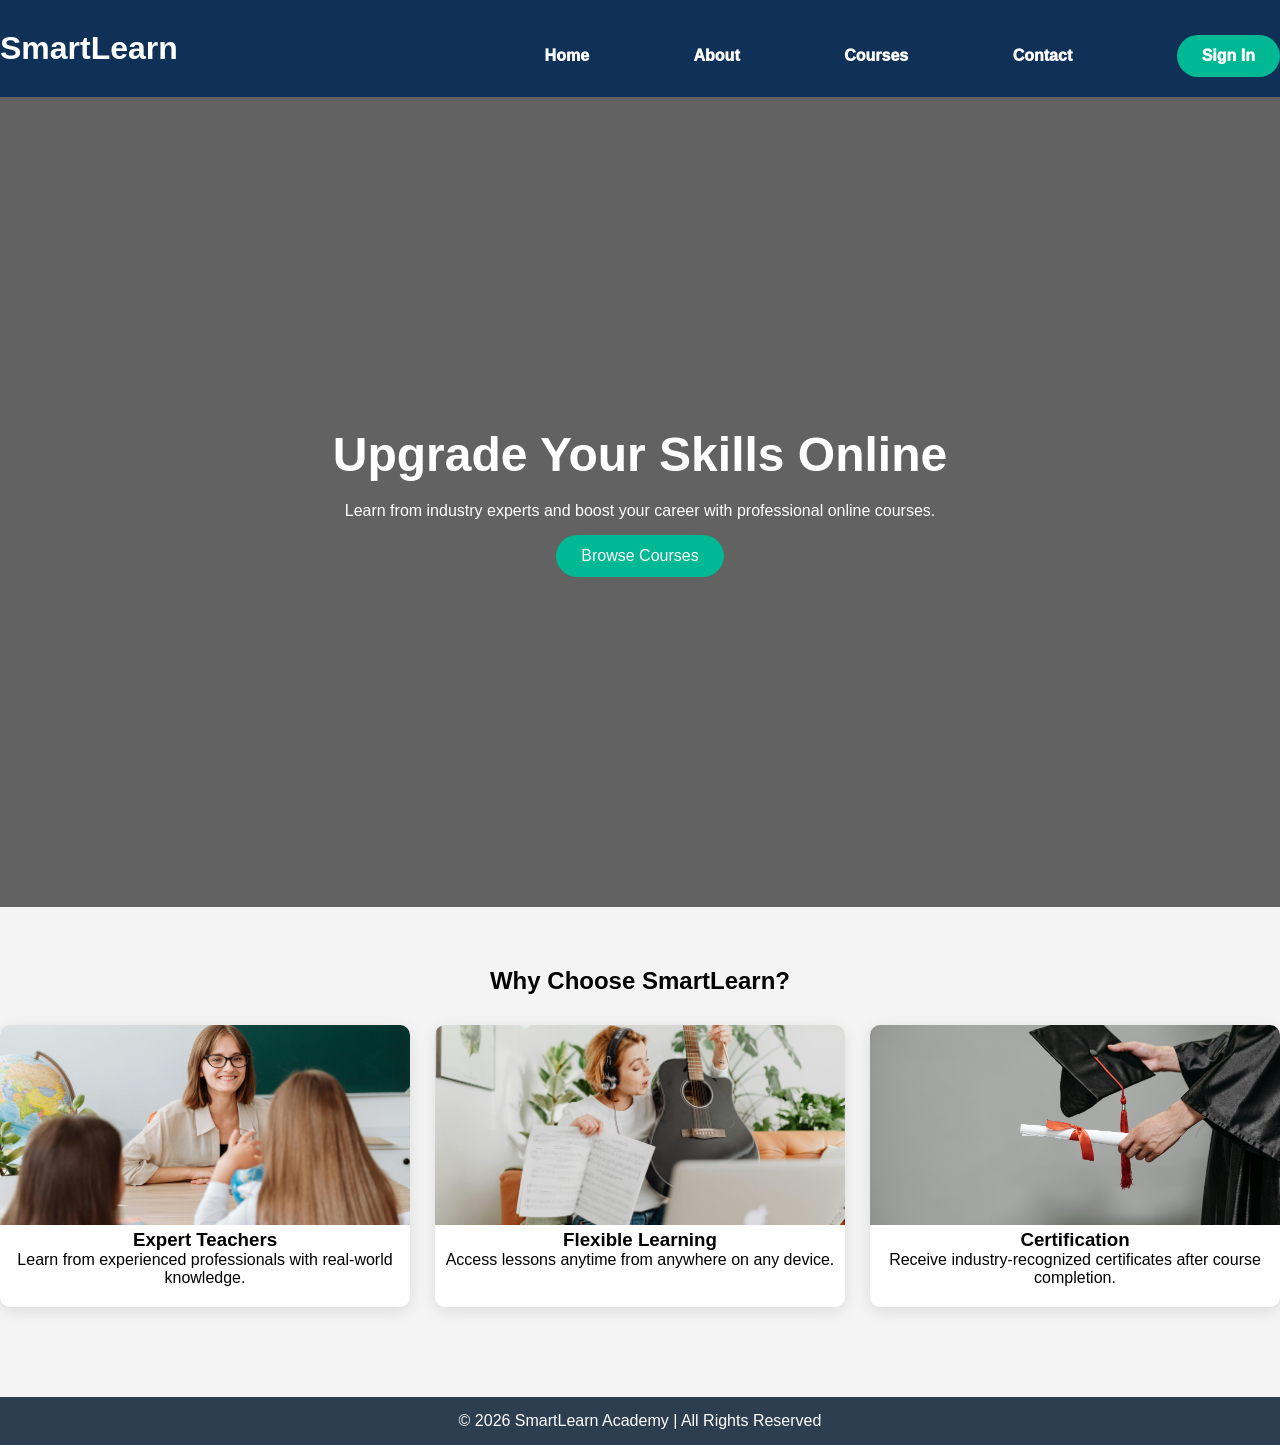
<file: index.html>
<!DOCTYPE html>
<html lang="en">
<head>
<meta charset="UTF-8">
<title>SmartLearn Academy</title>
<link rel="stylesheet" href="style.css">
</head>
<body>

<header>
    <div class="container nav-container">
        <h1 class="logo">SmartLearn</h1>
        <nav>
            <a href="home.html">Home</a>
			<a href="about.html">About</a>
            <a href="courses.html">Courses</a>
            <a href="contact.html">Contact</a>
			
			<a href="login.html">
				<button-type="button" class="btn">Sign In</button>
			</a>
			
        </nav>
    </div>
</header>

<section class="hero">
    <div class="hero-content">
        <h2>Upgrade Your Skills Online</h2>
        <p>Learn from industry experts and boost your career with professional online courses.</p>
        <a href="courses.html" class="btn">Browse Courses</a>
    </div>
</section>

<section class="about container">
    <h2>Why Choose SmartLearn?</h2>
    <div class="grid-3">
        <div class="card">
            <img src="./pexels-thirdman-8926453.jpg" alt="">
            <h3>Expert Teachers</h3>
            <p>Learn from experienced professionals with real-world knowledge.</p>
        </div>
        <div class="card">
            <img src="./pexels-karola-g-5902913.jpg">
            <h3>Flexible Learning</h3>
            <p>Access lessons anytime from anywhere on any device.</p>
        </div>
        <div class="card">
            <img src="./pexels-pavel-danilyuk-7944064.jpg" alt="">
            <h3>Certification</h3>
            <p>Receive industry-recognized certificates after course completion.</p>
        </div>
    </div>
</section>

<footer>
    <p>© 2026 SmartLearn Academy | All Rights Reserved</p>
</footer>

</body>
</html>
</file>
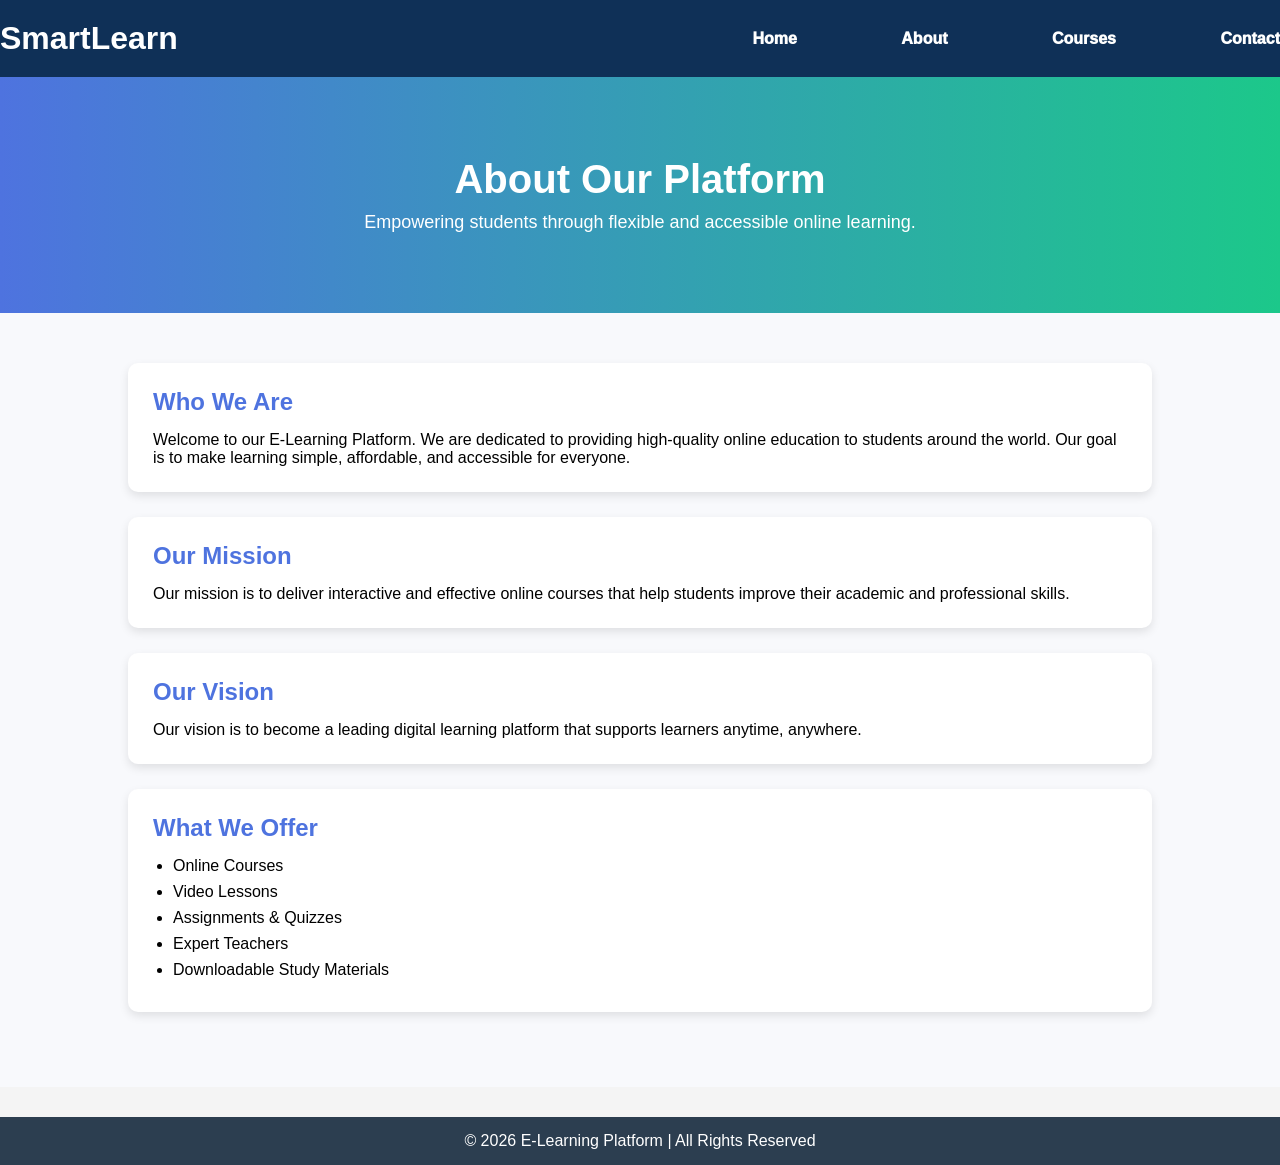
<file: about.html>
<!DOCTYPE html>
<html lang="en">
<head>
    <meta charset="UTF-8">
    <title>About Us - E Learning</title>
    <link rel="stylesheet" href="style.css">
</head>
<body>

    <!-- Navigation Bar -->
<header>
    <div class="container nav-container">
        <h1 class="logo">SmartLearn</h1>
        <nav>
            <a href="index.html">Home</a>
			<a href="about.html">About</a>
            <a href="courses.html">Courses</a>
            <a href="contact.html">Contact</a>
        </nav>
    </div>
</header>

    <!-- About Hero Section -->
    <section class="about-hero">
        <h1>About Our Platform</h1>
        <p>Empowering students through flexible and accessible online learning.</p>
    </section>

    <!-- About Content -->
    <section class="about-content">

        <div class="about-box">
            <h2>Who We Are</h2>
            <p>
                Welcome to our E-Learning Platform. We are dedicated to providing 
                high-quality online education to students around the world. 
                Our goal is to make learning simple, affordable, and accessible for everyone.
            </p>
        </div>

        <div class="about-box">
            <h2>Our Mission</h2>
            <p>
                Our mission is to deliver interactive and effective online courses 
                that help students improve their academic and professional skills.
            </p>
        </div>

        <div class="about-box">
            <h2>Our Vision</h2>
            <p>
                Our vision is to become a leading digital learning platform 
                that supports learners anytime, anywhere.
            </p>
        </div>

        <div class="about-box">
            <h2>What We Offer</h2>
            <ul>
                <li>Online Courses</li>
                <li>Video Lessons</li>
                <li>Assignments & Quizzes</li>
                <li>Expert Teachers</li>
                <li>Downloadable Study Materials</li>
            </ul>
        </div>

    </section>

    <!-- Footer -->
    <footer>
        <p>© 2026 E-Learning Platform | All Rights Reserved</p>
    </footer>

</body>
</html>
</file>
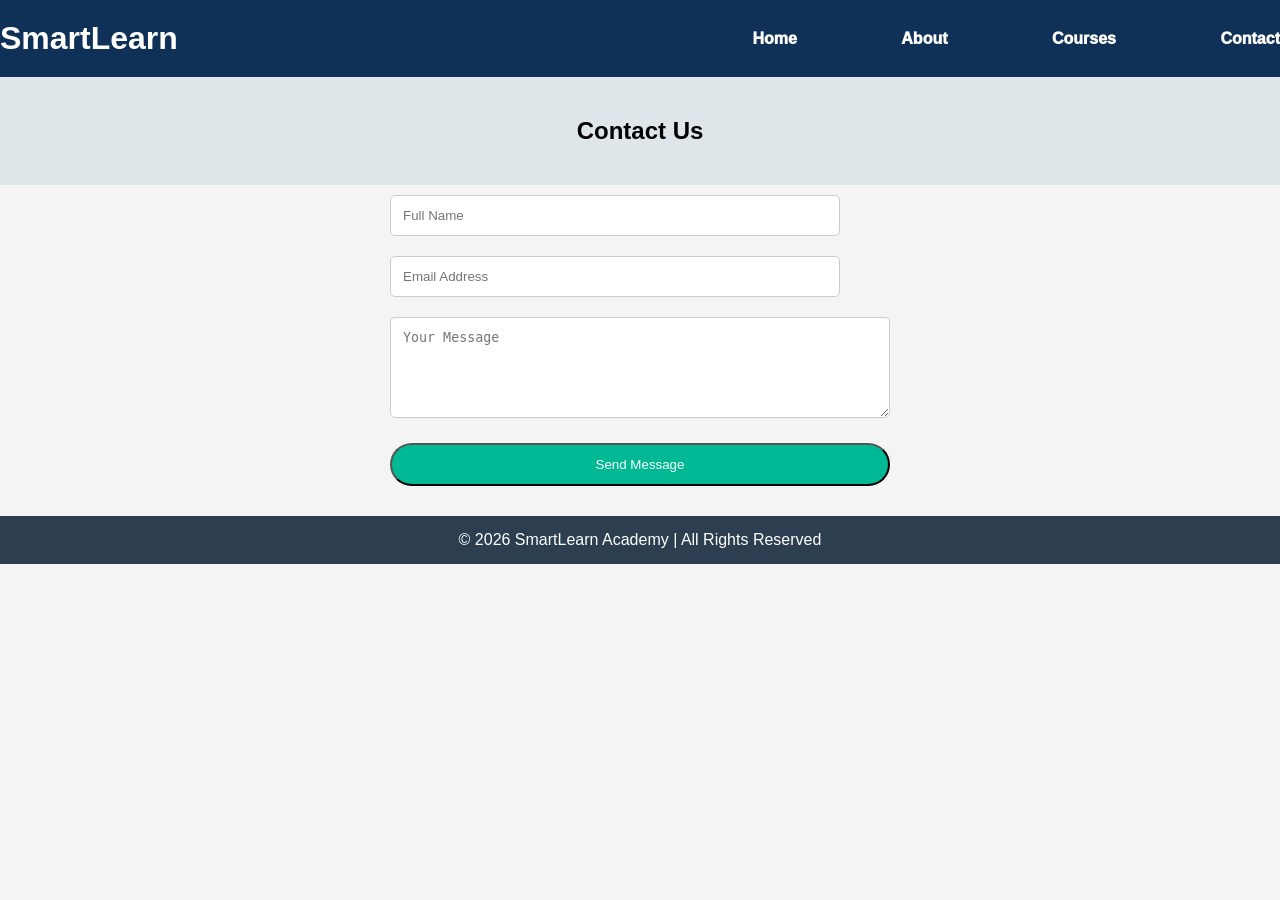
<file: contact.html>
<!DOCTYPE html>
<html lang="en">
<head>
<meta charset="UTF-8">
<title>Contact - SmartLearn</title>
<link rel="stylesheet" href="style.css">
</head>
<body>

<header>
    <div class="container nav-container">
        <h1 class="logo">SmartLearn</h1>
        <nav>
            <a href="index.html">Home</a>
			<a href="about.html">About</a>
            <a href="courses.html">Courses</a>
            <a href="contact.html">Contact</a>
        </nav>
    </div>
</header>

<section class="page-title">
    <h2>Contact Us</h2>
</section>

<section class="container">
    <form class="contact-form">
        <input type="text" placeholder="Full Name" required>
        <input type="email" placeholder="Email Address" required>
        <textarea rows="5" placeholder="Your Message" required></textarea>
        <button type="submit" class="btn">Send Message</button>
    </form>
</section>

<footer>
    <p>© 2026 SmartLearn Academy | All Rights Reserved</p>
</footer>

</body>
</html>
</file>
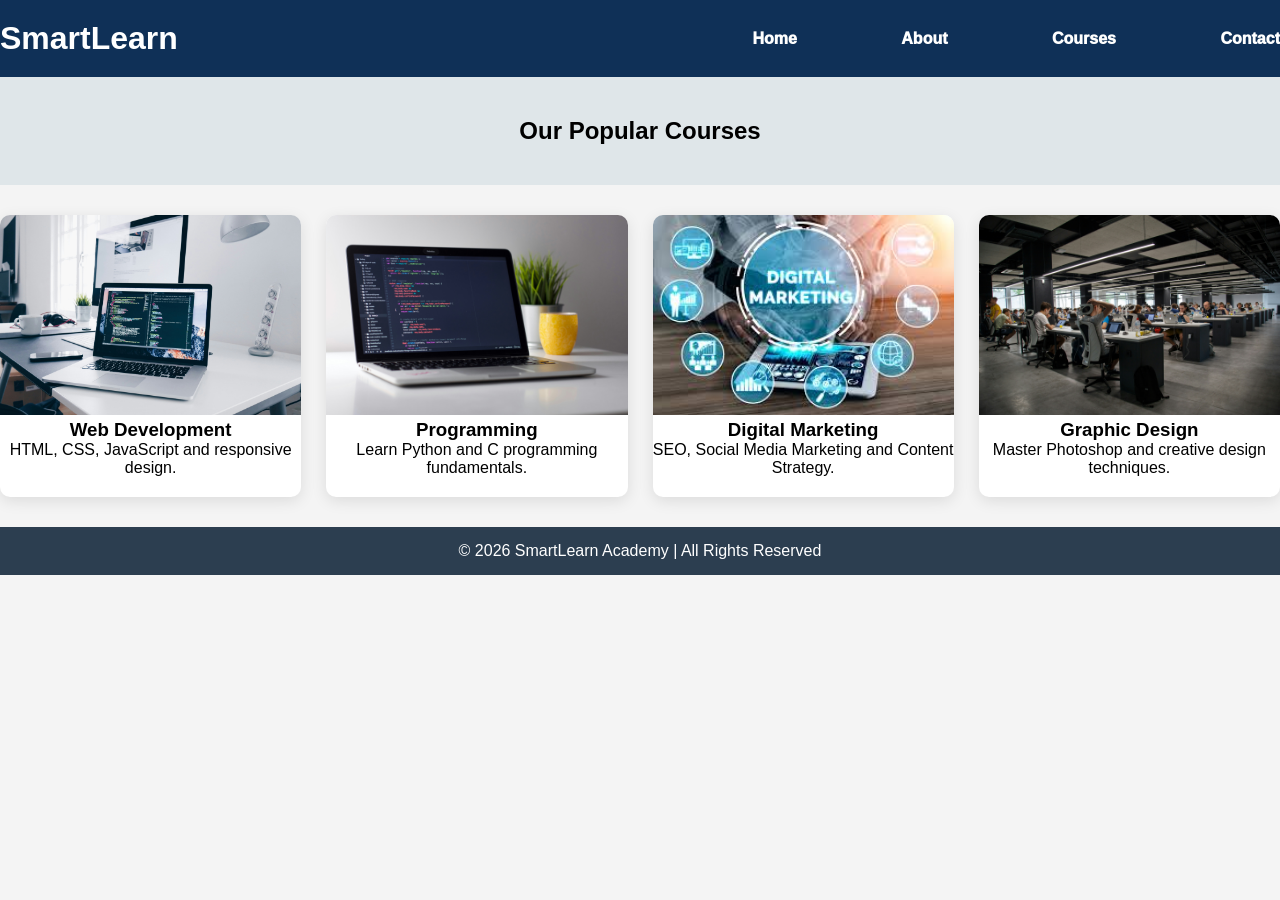
<file: courses.html>
<!DOCTYPE html>

<head>
<meta charset="UTF-8">
<title>Courses - SmartLearn</title>
<link rel="stylesheet" href="style.css">
</head>
<body>

<header>
    <div class="container nav-container">
        <h1 class="logo">SmartLearn</h1>
        <nav>
            <a href="index.html">Home</a>
			<a href="about.html">About</a>
            <a href="courses.html">Courses</a>
            <a href="contact.html">Contact</a>
        </nav>
    </div>
</header>

<section class="page-title">
    <h2>Our Popular Courses</h2>
</section>

<section class="container grid-3">

<div class="card">
    <img src="photo-1498050108023-c5249f4df085.jfif" alt="">
    <h3>Web Development</h3>
    <p>HTML, CSS, JavaScript and responsive design.</p>
</div>

<div class="card">
    <img src="photo-1517694712202-14dd9538aa97.jfif" alt="">
    <h3>Programming</h3>
    <p>Learn Python and C programming fundamentals.</p>
</div>

<div class="card">
    <img src="images.jfif" alt="">
    <h3>Digital Marketing</h3>
    <p>SEO, Social Media Marketing and Content Strategy.</p>
</div>

<div class="card">
    <img src="photo-1504384308090-c894fdcc538d.jfif" alt="">
    <h3>Graphic Design</h3>
    <p>Master Photoshop and creative design techniques.</p>
</div>

</section>

<footer>
    <p>© 2026 SmartLearn Academy | All Rights Reserved</p>
</footer>

</body>
</html>
</file>
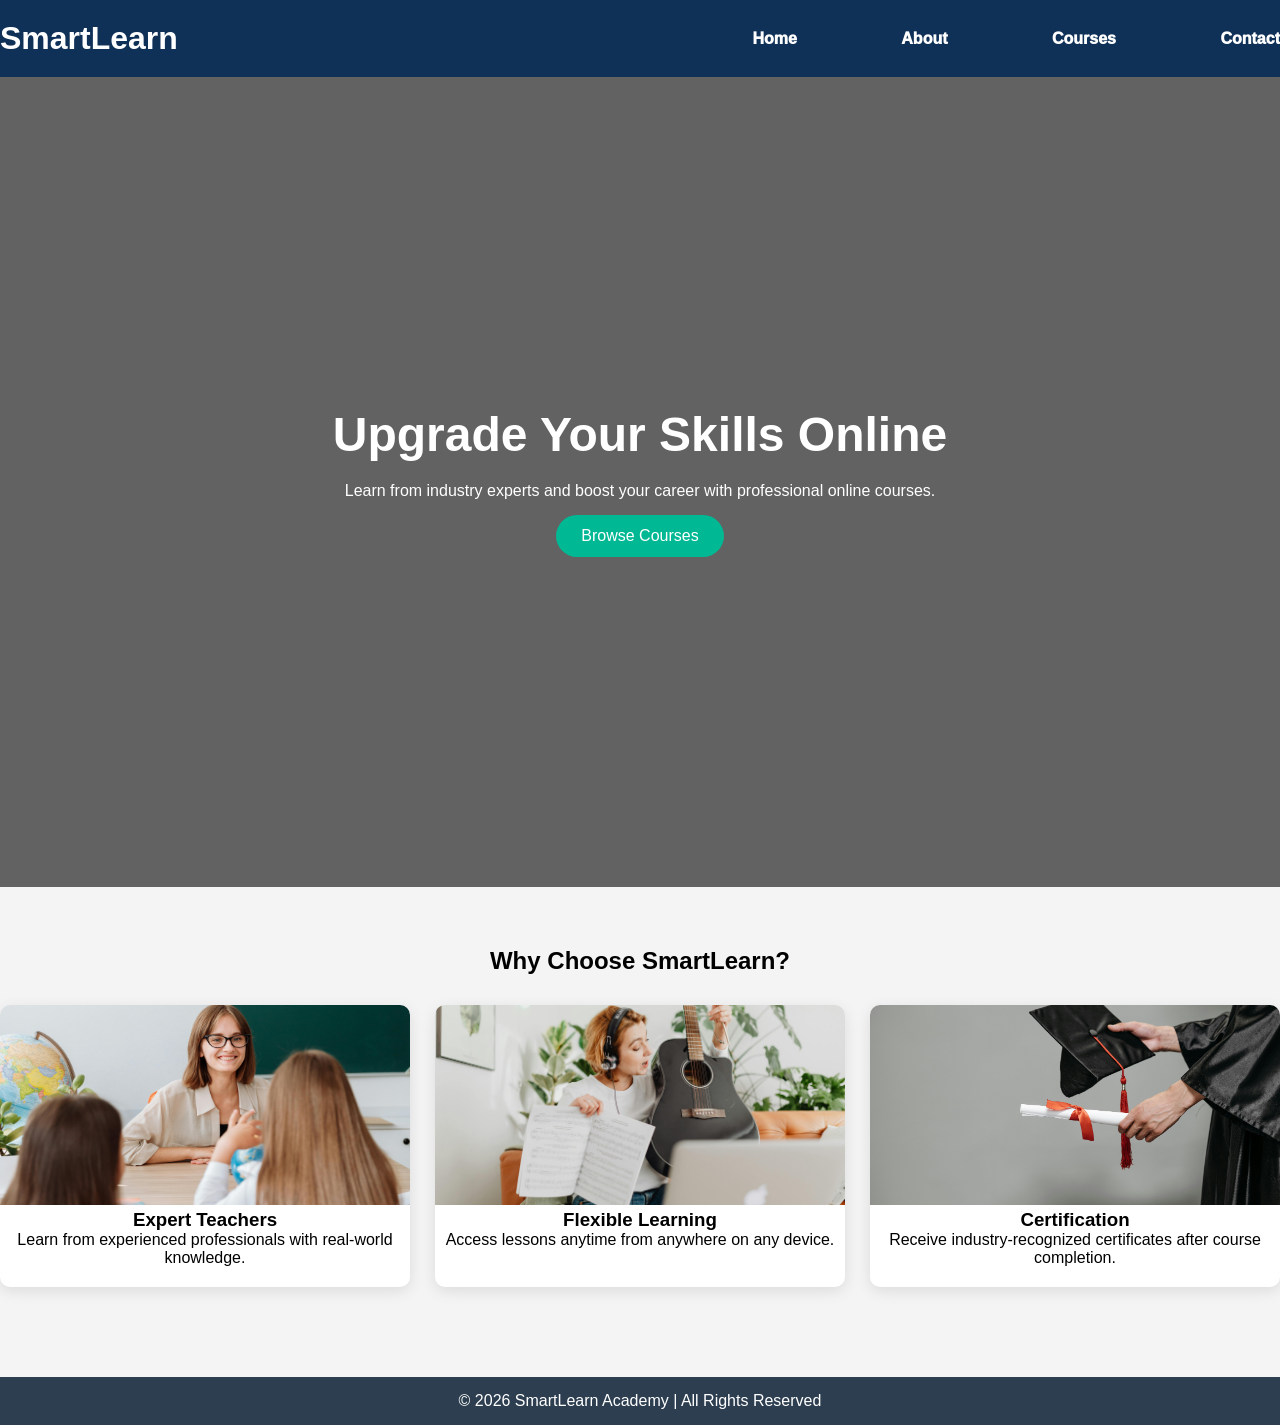
<file: home.html>
<!DOCTYPE html>
<html lang="en">
<head>
<meta charset="UTF-8">
<title>SmartLearn Academy</title>
<link rel="stylesheet" href="style.css">
</head>
<body>

<header>
    <div class="container nav-container">
        <h1 class="logo">SmartLearn</h1>
        <nav>
            <a href="home.html">Home</a>
			<a href="about.html">About</a>
            <a href="courses.html">Courses</a>
            <a href="contact.html">Contact</a>
			
        </nav>
    </div>
</header>

<section class="hero">
    <div class="hero-content">
        <h2>Upgrade Your Skills Online</h2>
        <p>Learn from industry experts and boost your career with professional online courses.</p>
        <a href="courses.html" class="btn">Browse Courses</a>
    </div>
</section>

<section class="about container">
    <h2>Why Choose SmartLearn?</h2>
    <div class="grid-3">
        <div class="card">
            <img src="pexels-thirdman-8926453.jpg" alt="">
            <h3>Expert Teachers</h3>
            <p>Learn from experienced professionals with real-world knowledge.</p>
        </div>
        <div class="card">
            <img src="pexels-karola-g-5902913.jpg">
            <h3>Flexible Learning</h3>
            <p>Access lessons anytime from anywhere on any device.</p>
        </div>
        <div class="card">
            <img src="pexels-pavel-danilyuk-7944064.jpg" alt="">
            <h3>Certification</h3>
            <p>Receive industry-recognized certificates after course completion.</p>
        </div>
    </div>
</section>

<footer>
    <p>© 2026 SmartLearn Academy | All Rights Reserved</p>
</footer>

</body>
</html>
</file>
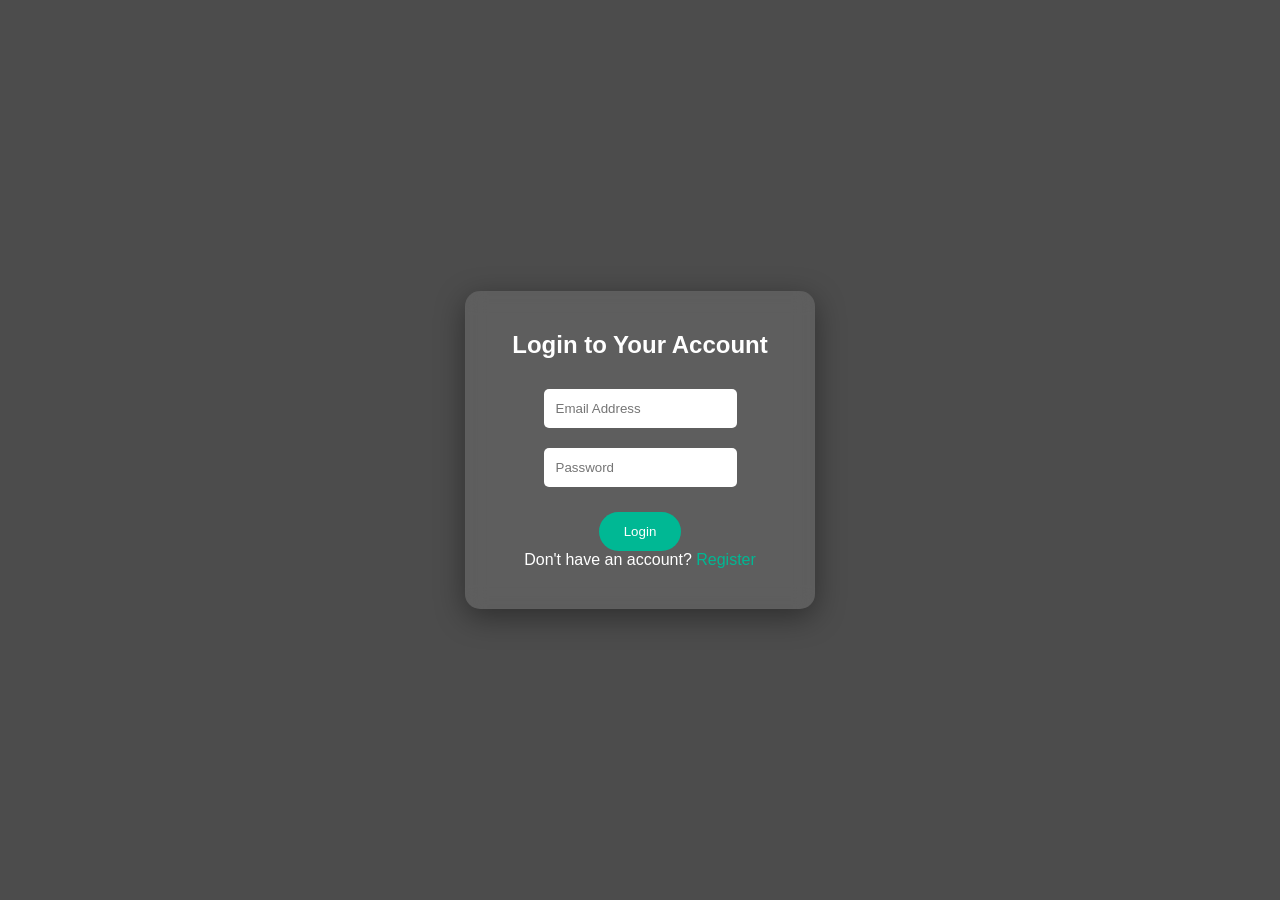
<file: login.html>
<!DOCTYPE html>
<html>
<head>
<!-- <meta charset="UTF-8"> -->
<title>Login - SmartLearn</title>
<link rel="stylesheet" href="style.css">
</head>
<body class="auth-body">

<div class="auth-container">
    <div class="auth-box">
        <h2>Login to Your Account</h2>

        <!-- Input fields -->
        <input type="email" placeholder="Email Address" required>
        <input type="password" placeholder="Password" required>

        <!-- Login Button -->
        <a href="home.html">
            <button type="button" class="btn">Login</button>
        </a>

        <p>Don't have an account? <a href="register.html">Register</a></p> 
    </div>
</div>

</body>
</html>
</file>
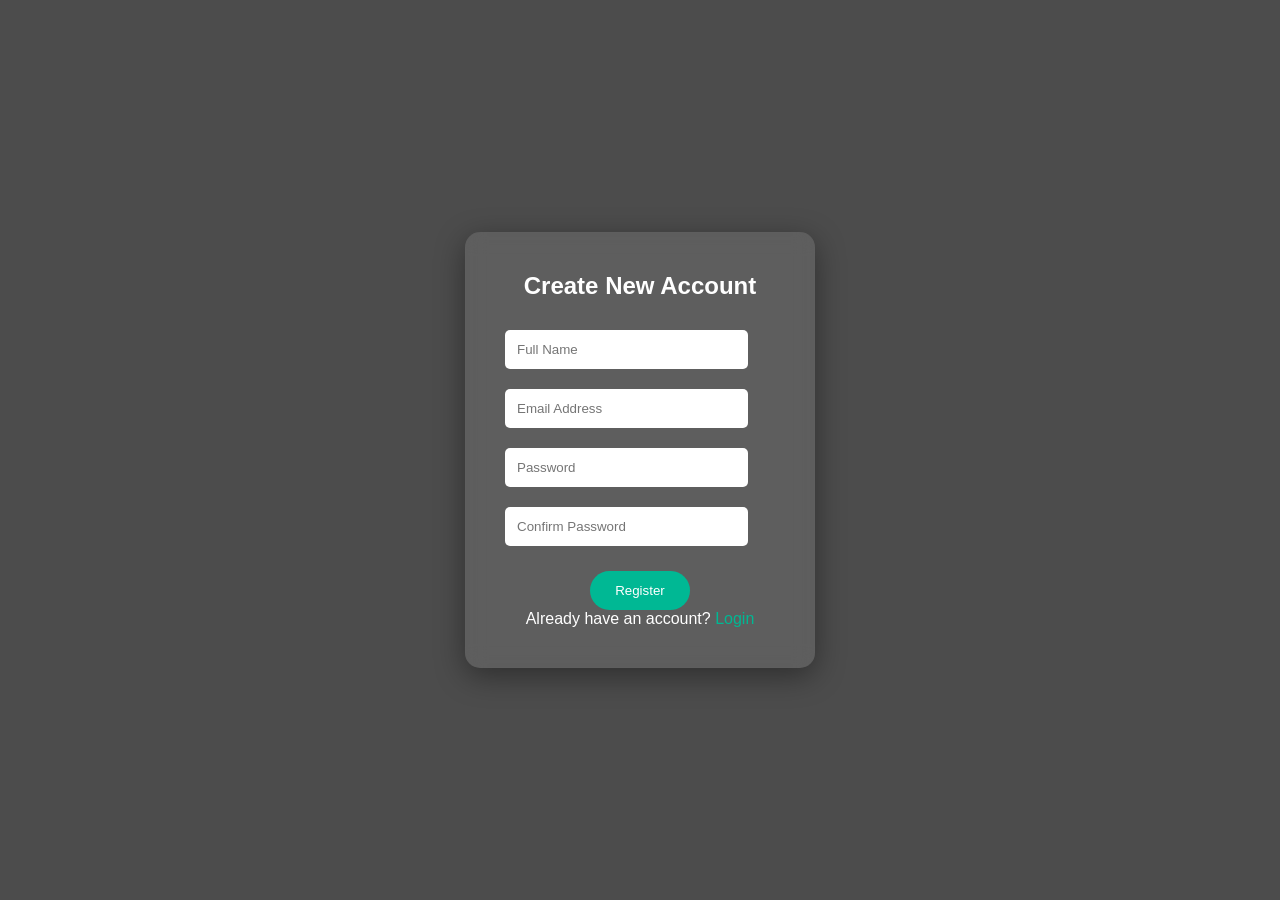
<file: register.html>
<!DOCTYPE html>

<head>
<meta charset="UTF-8">
<title>Register - SmartLearn</title>
<link rel="stylesheet" href="style.css">
</head>
<body class="auth-body">

<div class="auth-container">
    <div class="auth-box">
        <h2>Create New Account</h2>

        <form>
            <input type="text" placeholder="Full Name" required>
            <input type="email" placeholder="Email Address" required>
            <input type="password" placeholder="Password" required>
            <input type="password" placeholder="Confirm Password" required>
			
			<a href="login.html">
				<button type="button" class="btn">Register</button>
			</a>
        </form>

        <p>Already have an account? <a href="login.html">Login</a></p>
    </div>
</div>

</body>
</html>
</file>
<file: style.css>
/* ===================================================== */
/*                 GLOBAL STYLES (ALL PAGES)             */
/* ===================================================== */

* {
    margin: 0;
    padding: 0;
    box-sizing: border-box;
}

body {
    font-family: Arial, sans-serif;
    background-color: #f4f4f4;
    margin: 0;
}


/* ===================================================== */
/*                 HEADER + NAVIGATION                   */
/*   (home.html, about.html, courses.html, contact)     */
/* ===================================================== */

header {
    background: #0f3057;
    padding: 20px 0;
    color: white;
}

.nav-container {
    display: flex;
    justify-content: space-between;
    align-items: center;
}

nav a {
    color: white;
    margin-left: 100px;
    text-decoration: none;
    font-weight: 1000;
}

nav a:hover {
    color: #00b894;
}

/* Active Navigation */
nav ul li a.active {
    color: #1cc88a;
    font-weight: bold;
}


/* ===================================================== */
/*                     HOME.HTML                         */
/* ===================================================== */

.hero {
    height: 90vh;
    background: linear-gradient(rgba(0,0,0,0.6), rgba(0,0,0,0.6)),
    url('https://images.unsplash.com/photo-1522202176988-66273c2fd55f');
    background-size: cover;
    background-position: center;
    display: flex;
    justify-content: center;
    align-items: center;
    text-align: center;
    color: white;
}

.hero h2 {
    font-size: 48px;
    margin-bottom: 20px;
}

.btn {
    background: #00b894;
    color: white;
    padding: 12px 25px;
    border-radius: 30px;
    text-decoration: none;
    display: inline-block;
    margin-top: 15px;
}

.btn:hover {
    background: #019875;
}

.about {
    padding: 60px 0;
    text-align: center;
}

.grid-3 {
    display: grid;
    grid-template-columns: repeat(auto-fit, minmax(280px, 1fr));
    gap: 25px;
    margin-top: 30px;
}

.card {
    background: white;
    border-radius: 10px;
    overflow: hidden;
    box-shadow: 0 4px 15px rgba(0,0,0,0.1);
    transition: 0.3s;
    text-align: center;
    padding-bottom: 20px;
}

.card img {
    width: 100%;
    height: 200px;
    object-fit: cover;
}

.card:hover {
    transform: translateY(-10px);
}


/* ===================================================== */
/*                    CONTACT.HTML                       */
/* ===================================================== */

.page-title {
    background: #dfe6e9;
    padding: 40px 0;
    text-align: center;
}

.contact-form {
    display: flex;
    flex-direction: column;
    max-width: 500px;
    margin: auto;
}

.contact-form input,
.contact-form textarea {
    margin: 10px 0;
    padding: 12px;
    border-radius: 5px;
    border: 1px solid #ccc;
}


/* ===================================================== */
/*                LOGIN.HTML (Old Login Section)         */
/* ===================================================== */

.login-section {
    display: flex;
    justify-content: center;
    align-items: center;
    min-height: 80vh;
}

.login-container {
    background: white;
    padding: 30px;
    border-radius: 10px;
    box-shadow: 0 0 15px rgba(0,0,0,0.2);
    width: 300px;
    text-align: center;
}

.login-container h2 {
    margin-bottom: 10px;
}

.social-login button {
    width: 80%;
    margin: 5px 0;
    padding: 8px;
    border: none;
    border-radius: 5px;
    cursor: pointer;
}

.google { background-color: #db4437; color: white; }
.facebook { background-color: #4267B2; color: white; }
.github { background-color: #333; color: white; }

.divider {
    margin: 15px 0;
    font-weight: bold;
}

form input {
    width: 90%;
    padding: 8px;
    margin: 5px 0;
}

.signin-btn {
    width: 95%;
    padding: 10px;
    margin-top: 10px;
    background-color: #2563eb;
    color: white;
    border: none;
    border-radius: 5px;
    cursor: pointer;
}

.signin-btn:hover {
    opacity: 0.9;
}


/* ===================================================== */
/*         LOGIN + REGISTER (AUTHENTICATION DESIGN)     */
/* ===================================================== */

.auth-body {
    height: 100vh;
    background: linear-gradient(rgba(0,0,0,0.7), rgba(0,0,0,0.7)),
    url('https://images.unsplash.com/photo-1516321318423-f06f85e504b3');
    background-size: cover;
    background-position: center;
    display: flex;
    justify-content: center;
    align-items: center;
}

.auth-container {
    width: 100%;
    display: flex;
    justify-content: center;
}

.auth-box {
    background: rgba(255,255,255,0.1);
    backdrop-filter: blur(10px);
    padding: 40px;
    border-radius: 15px;
    width: 350px;
    text-align: center;
    color: white;
    box-shadow: 0 8px 30px rgba(0,0,0,0.4);
}

.auth-box h2 {
    margin-bottom: 20px;
}

.auth-box form {
    display: flex;
    flex-direction: column;
}

.auth-box input {
    padding: 12px;
    margin: 10px 0;
    border: none;
    border-radius: 5px;
}

.auth-box .btn {
    margin-top: 15px;
    border: none;
    cursor: pointer;
}

.auth-box a {
    color: #00b894;
    text-decoration: none;
}

.auth-box a:hover {
    text-decoration: underline;
}


/* ===================================================== */
/*                     ABOUT.HTML                        */
/* ===================================================== */

.about-hero {
    background: linear-gradient(to right, #4e73df, #1cc88a);
    color: white;
    text-align: center;
    padding: 80px 20px;
}

.about-hero h1 {
    font-size: 40px;
    margin-bottom: 10px;
}

.about-hero p {
    font-size: 18px;
}

.about-content {
    padding: 50px 10%;
    background-color: #f8f9fc;
}

.about-box {
    background: white;
    padding: 25px;
    margin-bottom: 25px;
    border-radius: 10px;
    box-shadow: 0 4px 10px rgba(0,0,0,0.1);
    transition: 0.3s;
}

.about-box:hover {
    transform: translateY(-5px);
}

.about-box h2 {
    color: #4e73df;
    margin-bottom: 15px;
}

.about-box ul {
    padding-left: 20px;
}

.about-box ul li {
    margin-bottom: 8px;
}


/* ===================================================== */
/*                    COURSES.HTML                       */
/* ===================================================== */

.course-detail {
    padding: 80px 15%;
    background: #f8fafc;
}

.course-detail h1 {
    font-size: 36px;
    margin-bottom: 25px;
    color: #111827;
}

.course-detail p {
    margin-bottom: 20px;
    line-height: 1.8;
    color: #4b5563;
}

.back-btn {
    display: inline-block;
    margin-top: 20px;
    text-decoration: none;
    color: white;
    background: #111827;
    padding: 10px 18px;
    border-radius: 6px;
    transition: 0.3s;
}

.back-btn:hover {
    background: #2563eb;
}


/* ===================================================== */
/*                        FOOTER                         */
/* ===================================================== */

footer {
    background-color: #2c3e50;
    color: white;
    text-align: center;
    padding: 15px;
    margin-top: 30px;
}


/* ===================================================== */
/*                      RESPONSIVE                       */
/* ===================================================== */

@media(max-width: 768px) {
    .nav-container {
        flex-direction: column;
    }

    nav {
        margin-top: 10px;
    }

    .hero h2 {
        font-size: 32px;
    }
}
</file>
